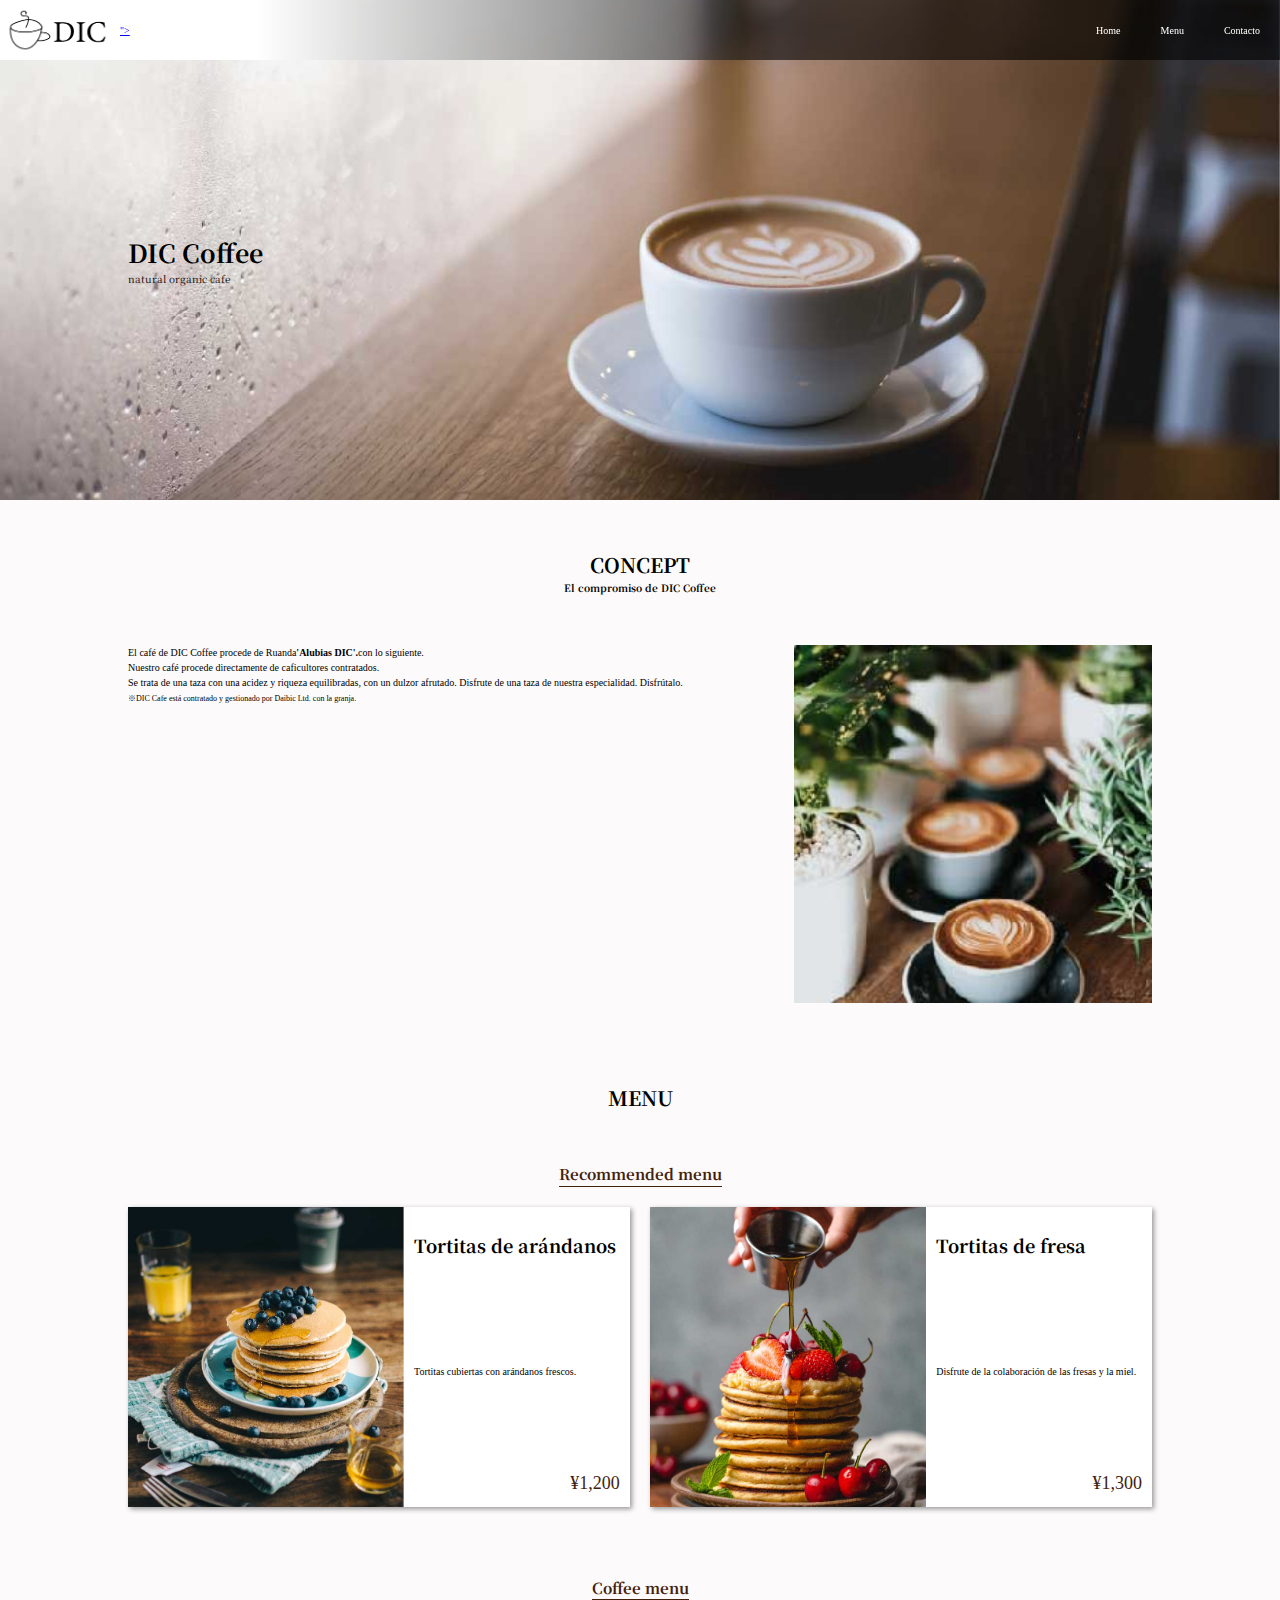
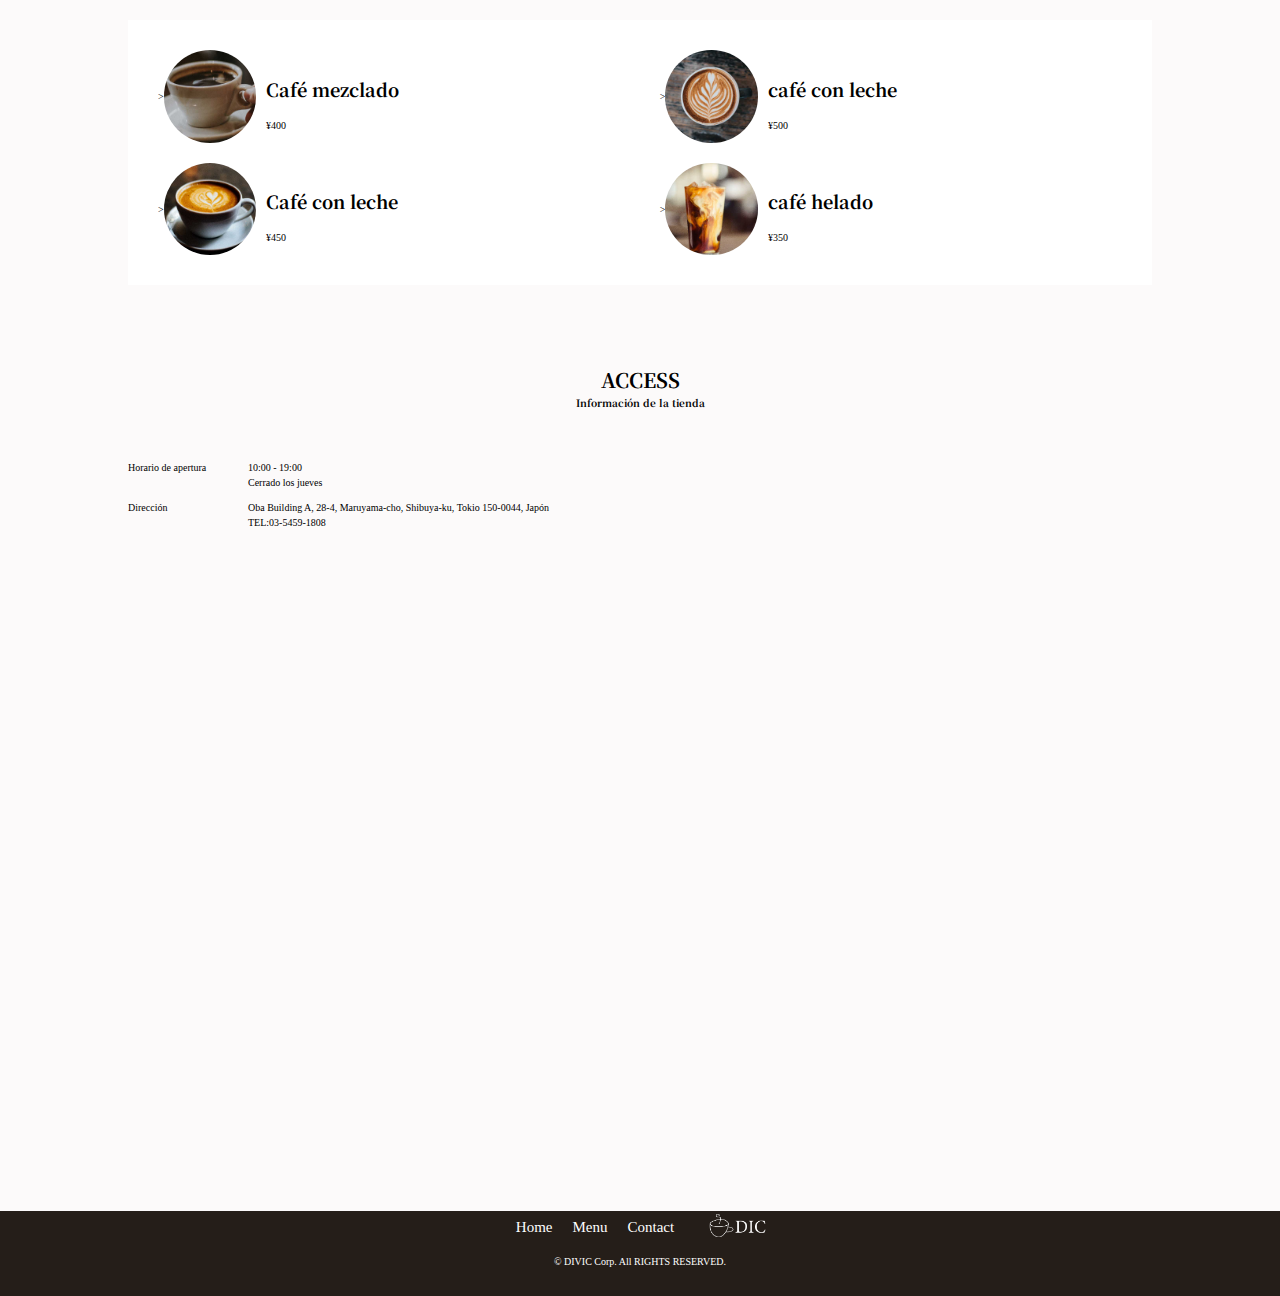
<file: tarea2/index.html>
<!DOCTYPE html>
<html lang="ja">

<head>
    <meta charset="utf-8">
    <title>DIC cafe </title>
    <!--etiqueta de enlace-->
    <link href="../css/main.css" rel="stylesheet">
    <link href="../css/normalize.css" rel="stylesheet">
    <link href="https://fonts.googleapis.com/css2?family=Noto+Serif+JP:wght@400;700&display=swap" rel="stylesheet">
</head>
</head>
<!-- comienza el body-->

<body>
    <header>
        <nav class="header_nav">
            <a href="index.html" class="logo"><img src="../imagenes/sample_logo_k.png">"></a>
            <ul class="global_nav">
                <a href="index.html" class="global_nav_item">
                    <li>Home</li>
                </a>
                <a href="#" class="global_nav_item">
                    <li>Menu</li>
                </a>
                <a href="contact.html" class="global_nav_item">
                    <li>Contacto</li>
                </a>

            </ul>
        </nav>
        <div class="key section_inner">
            <h1>DIC Coffee</h1>
            <p> natural organic cafe</p>
        </div>
    </header>
    <!--comienzo de section-->
    <section>
        <article class="section_inner">
            <div class="section_title">
                <h1>CONCEPT</h1>
                <P> El compromiso de DIC Coffee</P>
            </div>
            <div class="concept_inner">
                <p class="concept_content">
                    El café de DIC Coffee procede de Ruanda<strong>'Alubias DIC'.</strong>con lo siguiente.<br>
                    Nuestro café procede directamente de caficultores contratados.<br>
                    Se trata de una taza con una acidez y riqueza equilibradas, con un dulzor afrutado. Disfrute de una
                    taza
                    de nuestra especialidad.
                    Disfrútalo.<br>
                    <small>※DIC Cafe está contratado y gestionado por Daibic Ltd. con la granja.</small>
                </p>
                <img src="../imagenes/sample_concept.jpg" class="concept_image">
            </div>
        </article>
        <article class="section_inner fondo">
            <h1 class="section_title">MENU</h1>
            <section>
                <div class="center">
                    <h1 class="menu_title">Recommended menu</h1>
                </div>
                <ul class="menu_list menu_list_recommended">
                    <li class="menu_item">
                        <div class="menu_item_content">
                            <h2 class="menu_item_title">Tortitas de arándanos</h2>
                            <p>Tortitas cubiertas con arándanos frescos.</p>
                            <p class="menu_item_price">¥1,200</p>
                        </div>
                        <img src="../imagenes/sample_pancake1.jpg" class="menu_item_image">
                    </li>
                    <li class="menu_item">
                        <div class="menu_item_content">
                            <h2 class="menu_item_title">Tortitas de fresa</h2>
                            <p>Disfrute de la colaboración de las fresas y la miel.</p>
                            <p class="menu_item_price">¥1,300</p>
                        </div>
                        <img src="../imagenes/sample_pancake2.jpg" class="menu_item_image">
                    </li>
                </ul>
            </section>
            <!-- inicio de section-->
            <section>
                <div class="center">
                    <h1 class="menu_title"> Coffee menu</h1>
                </div>
                <ul class="menu_list coffee_menu">
                    <li class="caffee_menu_list_item">
                        <div class="caffee_menu_content">
                            <h2 class="menu_item_title">Café mezclado</h2>
                            <p class="caffee_menu_price">¥400</p>
                        </div>
                        <img src="../imagenes/sample_cafe1.jpg" class="coffee_menu_image">>
                    </li>

                    <li class="caffee_menu_list_item">
                        <div class="caffee_menu_content">
                            <h2 class="menu_item_title">café con leche</h2>
                            <p class="caffee_menu_price">¥500</p>
                        </div>
                        <img src="../imagenes/sample_cafe2.jpg" class="coffee_menu_image">>

                    </li>
                    <li class="caffee_menu_list_item">
                        <div class="caffee_menu_content">
                            <h2 class="menu_item_title">Café con leche</h2>
                            <p class="caffee_menu_price">¥450</p>
                        </div>
                        <img src="../imagenes/sample_cafe3.jpg" class="coffee_menu_image">>

                    </li>
                    <li class="caffee_menu_list_item">
                        <div class="caffee_menu_content">
                            <h2 class="menu_item_title">café helado</h2>
                            <p class="caffee_menu_price">¥350</p>
                        </div>
                        <img src="../imagenes/sample_cafe4.jpg" class="coffee_menu_image">>
                    </li>
                </ul>
                <!--termina section-->
            </section>
        </article>
        <article class="section_inner">
            <div class="section_title">
                <h1>ACCESS</h1>
                <P>Información de la tienda</P>
            </div>
            <dl class="info">
                <dt class="info_title">Horario de apertura</dt>
                <dd>10:00 - 19:00<br>Cerrado los jueves</dd>
            </dl>
            <dl class="info">
                <dt class="info_title"> Dirección</dt>
                <dd>
                    Oba Building A, 28-4, Maruyama-cho, Shibuya-ku, Tokio 150-0044, Japón<br>
                    TEL:03-5459-1808
                </dd>
            </dl>
            <div class="frame_area">
                <iframe
                    src="https://www.google.com/maps/embed?pb=!1m18!1m12!1m3!1d3241.8625569899887!2d139.6922821152582!3d35.65575778020021!2m3!1f0!2f0!3f0!3m2!1i1024!2i768!4f13.1!3m3!1m2!1s0x60188b55bb707eff%3A0x5f04575eb7aca63e!2z44CSMTUwLTAwNDQg5p2x5Lqs6YO95riL6LC35Yy65YaG5bGx55S677yS77yY4oiS77yUIE9iYSBCbGQuIEHppKg!5e0!3m2!1sja!2sjp!4v1589613763992!5m2!1sja!2sjp"
                    width="100" height="450" frameborder="0" style="border:0;" allowfullscreen="" aria-hidden="false"
                    tabindex="0" class="frame_child"></iframe>
            </div>
        </article>
    </section>
    <!--piede pagina-->

    <footer class="footer">
        <nav>
            <ul class="footer_nav">
                <a href="index.html" class="footer_nav_item">
                    <li>Home</li>
                </a>
                <a href="#" class="footer_nav_item">
                    <li>Menu</li>
                </a>
                <a href="contact.html" class="footer_nav_item">
                    <li>Contact</li>
                </a>
                <a href="index.html" class="footer_nav_item"> </a>

                <li>
                    <img src="../imagenes/sample_logo_w.png" class="footer_logo">
                </li>
        </nav>
        <p class="footer_right"><span>&copy; DIVIC Corp. All RIGHTS RESERVED.</span></p>
        </nav>
    </footer>
    <!--termina el dody-->
</body>

</html>
</file>
<file: css/main.css>
@charset "utf-8";

html {
    background-color: rgb(252, 250, 250);

    font-size: 62.5%;
    height: 100%;
}

body {
    position: relative;
    padding-bottom: 75px;
    min-height: 100%;
}

z h1 {
    font-size: 2em;
    margin: 0;
}

.section_inner {
    padding: 50px 10% 30px;
}


.section_inner_head_title {
    padding: 150px 10% 30px;
}

.key {
    height: 500px;
    background: center / cover no-repeat url(../imagenes/sample_key.jpg);
    display: flex;
    flex-direction: column;
    justify-content: center;
    font-family: 'Noto Serif JP', serif;
}

.key h1 {
    font-size: 2.5rem;
}

.section_title {
    font-family: 'Noto Serif JP', serif;
    font-weight: bold;
    text-align: center;
    margin-bottom: 50px;
}

.menu_title {
    display: inline-block;
    font-family: 'Noto Serif JP', serif;
    font-size: 1.5rem;
    color: #42210b;
    border-bottom: solid #42210b 1px;
    margin-bottom: 20px;
}

.center {
    text-align: center;
}

.coffee_menu_image {
    width: 20%;
    border-radius: 50%;

}

.header_nav {
    background: linear-gradient(90deg, #fff 20%, rgba(0, 0, 0, .6) 60%);
    display: flex;
    justify-content: space-between;
    align-items: stretch;
    height: 60px;
    position: fixed;
    top: 0;
    width: 100%;
    z-index: 10;
}

.global_nav {
    display: flex;
    align-items: stretch;
}

.global_nav_item {
    padding: 0 20px;
    display: flex;
    flex-direction: column;
    justify-content: center;
    color: #fff;
    text-decoration: none;
}

.global_nav_item:hover {
    background: #fff;
    color: #42210b;
}

.logo {
    width: 120px;
    display: flex;
    align-items: center;
}

.logo img {
    width: 100%;
}


.concept_section {
    display: flex;
    justify-content: space-between;
    align-items: flex-start;

}


.concept_inner {
    display: flex;
    justify-content: space-between;
}

.concept_image {
    width: 35%;
}

.concept_content {
    width: 60%;
}

.fondo {
    background-image: url(../imagenes/sample_menu_bg.jpg);
    background-attachment: fixed;
}

.menu_list_recommended {
    padding-bottom: 50px;
}

.menu_list {
    display: flex;
    justify-content: space-between;
    flex-wrap: wrap;
}


.menu_item {
    width: 49%;
    display: flex;
    flex-direction: row-reverse;
    box-shadow: 2px 2px 5px rgba(0, 0, 0, 0.4);
    margin-bottom: 20px;
}

.menu_item_content {
    width: 45%;
    padding: 10px;
    display: flex;
    flex-direction: column;
    justify-content: space-between;
    background: #fff;
}

.menu_item_title {
    font-size: 18px;
    font-family: 'Noto Serif JP', serif;
}

.menu_item_price {
    color: #42210b;
    font-size: 18px;
    text-align: right;
}

.menu_item_image {
    width: 55%;
    object-fit: cover;
    height: 300px;
}

.menu_item_title {
    font-size: 18px;
    font-family: 'Noto Serif JP', serif;
}

.caffee_menu_list_item {
    width: 49%;
    display: flex;
    flex-direction: row-reverse;
    align-items: center;
    padding: 10px;
}

.caffee_menu_content {
    width: 80%;
    padding: 10px;
}

.coffee_menu {
    background: #fff;
    padding: 20px;
}

.info {
    display: flex;
}

.info_title {
    width: 80px;
}

.footer {
    width: 100%;
    background: #251e19;
    position: absolute;
    bottom: -75px;
    padding-bottom: 10px;
    height: 75px;
}

.footer_nav {
    display: flex;
    justify-content: center;
    margin-bottom: 10px;
}

.frame_area {
    position: relative;
    width: 100%;
    padding-top: 56.25%;
}

.footer_right {
    color: white;
    text-align: center;
    font-size: 10px;
}

.footer_nav_item {
    padding: 0 10px;
    display: flex;
    flex-direction: column;
    justify-content: center;
    color: white;
    text-decoration: none;
    font-size: 15px;
}

.footer_logo {
    width: 70px;
}

.frame_child {
    position: absolute;
    top: 0;
    right: 0;
    width: 100%;
    height: 100%;
}

.concept_content {
    width: 60%;
}
</file>
